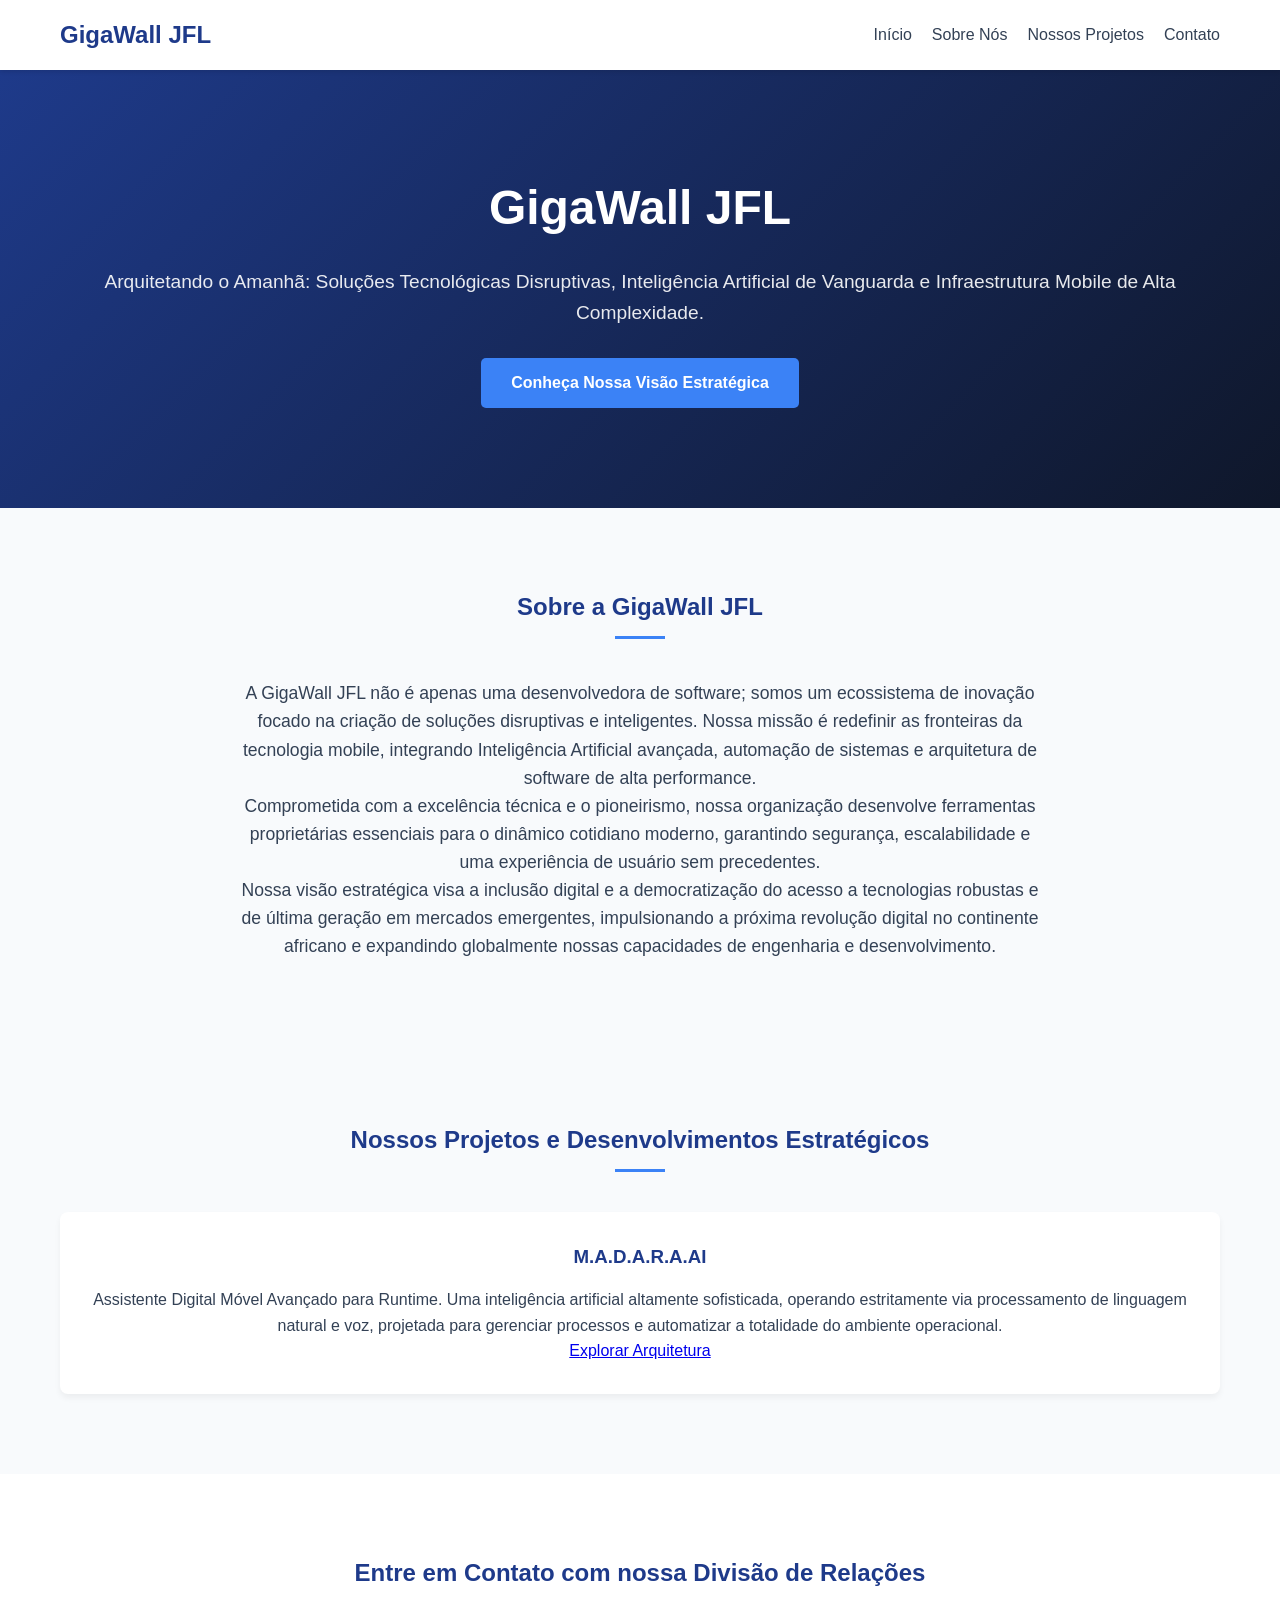
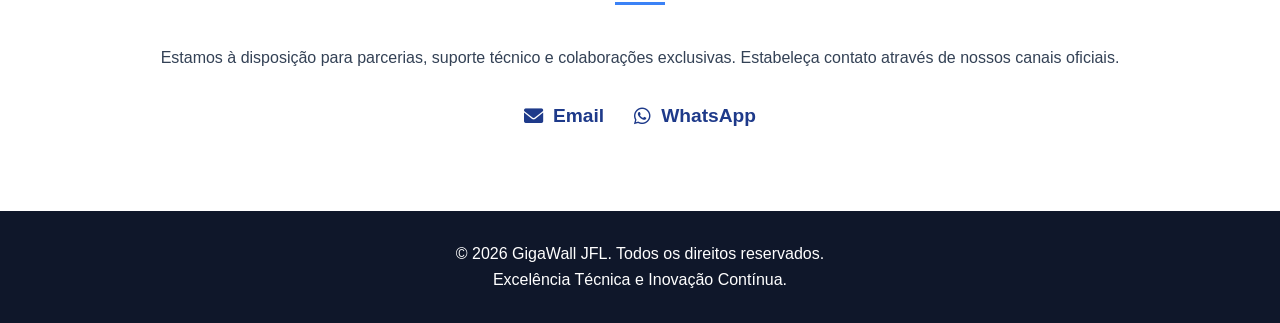
<file: index.html>
<!DOCTYPE html>
<html lang="pt-br">
<head>
    <meta charset="UTF-8">
    <meta name="viewport" content="width=device-width, initial-scale=1.0">
    <title>GigaWall JFL | Inovação e Excelência em Tecnologia Móvel</title>
    <link rel="stylesheet" href="style.css">
    <link href="https://cdnjs.cloudflare.com/ajax/libs/font-awesome/6.0.0/css/all.min.css" rel="stylesheet">
</head>
<body>
    <header>
        <nav class="container">
            <div class="logo">GigaWall JFL</div>
            <ul>
                <li><a href="index.html">Início</a></li>
                <li><a href="#sobre">Sobre Nós</a></li>
                <li><a href="#projetos">Nossos Projetos</a></li>
                <li><a href="#contato">Contato</a></li>
            </ul>
        </nav>
    </header>

    <section id="home" class="hero">
        <div class="container">
            <h1>GigaWall JFL</h1>
            <p>Arquitetando o Amanhã: Soluções Tecnológicas Disruptivas, Inteligência Artificial de Vanguarda e Infraestrutura Mobile de Alta Complexidade.</p>
            <a href="#sobre" class="btn">Conheça Nossa Visão Estratégica</a>
        </div>
    </section>

    <section id="sobre" class="about">
        <div class="container">
            <h2>Sobre a GigaWall JFL</h2>
            <p>A GigaWall JFL não é apenas uma desenvolvedora de software; somos um ecossistema de inovação focado na criação de soluções disruptivas e inteligentes. Nossa missão é redefinir as fronteiras da tecnologia mobile, integrando Inteligência Artificial avançada, automação de sistemas e arquitetura de software de alta performance.</p>
            <p>Comprometida com a excelência técnica e o pioneirismo, nossa organização desenvolve ferramentas proprietárias essenciais para o dinâmico cotidiano moderno, garantindo segurança, escalabilidade e uma experiência de usuário sem precedentes.</p>
            <p>Nossa visão estratégica visa a inclusão digital e a democratização do acesso a tecnologias robustas e de última geração em mercados emergentes, impulsionando a próxima revolução digital no continente africano e expandindo globalmente nossas capacidades de engenharia e desenvolvimento.</p>
        </div>
    </section>

    <section id="projetos" class="projects">
        <div class="container">
            <h2>Nossos Projetos e Desenvolvimentos Estratégicos</h2>
            <div class="project-grid">
                <div class="project-card">
                    <h3>M.A.D.A.R.A.AI</h3>
                    <p>Assistente Digital Móvel Avançado para Runtime. Uma inteligência artificial altamente sofisticada, operando estritamente via processamento de linguagem natural e voz, projetada para gerenciar processos e automatizar a totalidade do ambiente operacional.</p>
                    <a href="madara.html" class="btn-secondary">Explorar Arquitetura</a>
                </div>
            </div>
        </div>
    </section>

    <section id="contato" class="contact">
        <div class="container">
            <h2>Entre em Contato com nossa Divisão de Relações</h2>
            <p>Estamos à disposição para parcerias, suporte técnico e colaborações exclusivas. Estabeleça contato através de nossos canais oficiais.</p>
            <div class="contact-links">
                <a href="mailto:gigawalljfl@gmail.com"><i class="fas fa-envelope"></i> Email</a>
                <a href="https://wa.me/258845381620" target="_blank"><i class="fab fa-whatsapp"></i> WhatsApp</a>
            </div>
        </div>
    </section>

    <footer>
        <div class="container">
            <p>&copy; 2026 GigaWall JFL. Todos os direitos reservados.</p>
            <p>Excelência Técnica e Inovação Contínua.</p>
        </div>
    </footer>
</body>
</html>
</file>
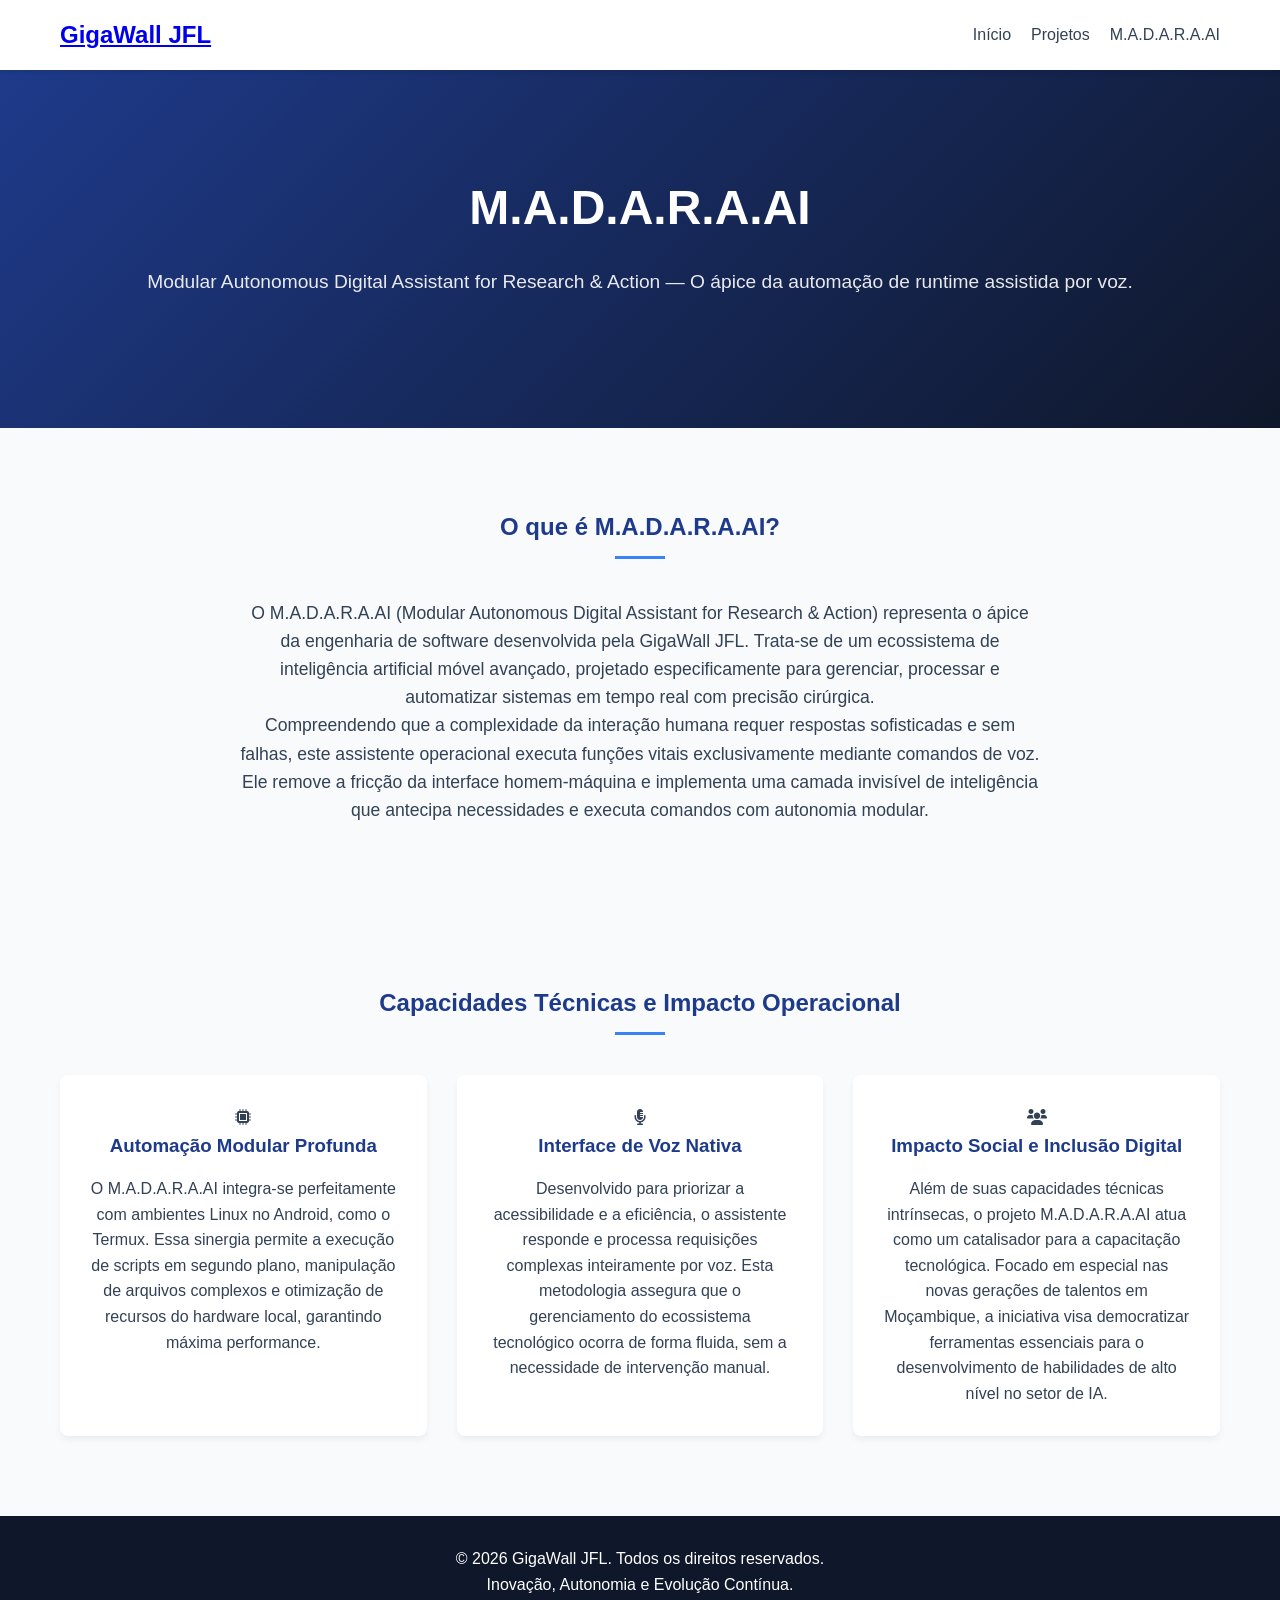
<file: madara.html>
<!DOCTYPE html>
<html lang="pt-br">
<head>
    <meta charset="UTF-8">
    <meta name="viewport" content="width=device-width, initial-scale=1.0">
    <title>M.A.D.A.R.A.AI | Assistente Digital Avançado e Automação</title>
    <link rel="stylesheet" href="style.css">
    <link href="https://cdnjs.cloudflare.com/ajax/libs/font-awesome/6.0.0/css/all.min.css" rel="stylesheet">
</head>
<body>
    <header>
        <nav class="container">
            <div class="logo"><a href="index.html">GigaWall JFL</a></div>
            <ul>
                <li><a href="index.html">Início</a></li>
                <li><a href="index.html#projetos">Projetos</a></li>
                <li><a href="madara.html">M.A.D.A.R.A.AI</a></li>
            </ul>
        </nav>
    </header>

    <section id="madara-hero" class="hero">
        <div class="container">
            <h1>M.A.D.A.R.A.AI</h1>
            <p>Modular Autonomous Digital Assistant for Research & Action — O ápice da automação de runtime assistida por voz.</p>
        </div>
    </section>

    <section class="about">
        <div class="container">
            <h2>O que é M.A.D.A.R.A.AI?</h2>
            <p>O M.A.D.A.R.A.AI (Modular Autonomous Digital Assistant for Research & Action) representa o ápice da engenharia de software desenvolvida pela GigaWall JFL. Trata-se de um ecossistema de inteligência artificial móvel avançado, projetado especificamente para gerenciar, processar e automatizar sistemas em tempo real com precisão cirúrgica.</p>
            <p>Compreendendo que a complexidade da interação humana requer respostas sofisticadas e sem falhas, este assistente operacional executa funções vitais exclusivamente mediante comandos de voz. Ele remove a fricção da interface homem-máquina e implementa uma camada invisível de inteligência que antecipa necessidades e executa comandos com autonomia modular.</p>
        </div>
    </section>

    <section class="projects">
        <div class="container">
            <h2>Capacidades Técnicas e Impacto Operacional</h2>
            <div class="project-grid">
                <div class="project-card">
                    <i class="fas fa-microchip"></i>
                    <h3>Automação Modular Profunda</h3>
                    <p>O M.A.D.A.R.A.AI integra-se perfeitamente com ambientes Linux no Android, como o Termux. Essa sinergia permite a execução de scripts em segundo plano, manipulação de arquivos complexos e otimização de recursos do hardware local, garantindo máxima performance.</p>
                </div>
                <div class="project-card">
                    <i class="fas fa-microphone-alt"></i>
                    <h3>Interface de Voz Nativa</h3>
                    <p>Desenvolvido para priorizar a acessibilidade e a eficiência, o assistente responde e processa requisições complexas inteiramente por voz. Esta metodologia assegura que o gerenciamento do ecossistema tecnológico ocorra de forma fluida, sem a necessidade de intervenção manual.</p>
                </div>
                <div class="project-card">
                    <i class="fas fa-users"></i>
                    <h3>Impacto Social e Inclusão Digital</h3>
                    <p>Além de suas capacidades técnicas intrínsecas, o projeto M.A.D.A.R.A.AI atua como um catalisador para a capacitação tecnológica. Focado em especial nas novas gerações de talentos em Moçambique, a iniciativa visa democratizar ferramentas essenciais para o desenvolvimento de habilidades de alto nível no setor de IA.</p>
                </div>
            </div>
        </div>
    </section>

    <footer>
        <div class="container">
            <p>&copy; 2026 GigaWall JFL. Todos os direitos reservados.</p>
            <p>Inovação, Autonomia e Evolução Contínua.</p>
        </div>
    </footer>
</body>
</html>
</file>
<file: style.css>
:root {
    --primary: #1e3a8a;
    --secondary: #3b82f6;
    --dark: #0f172a;
    --light: #f8fafc;
    --accent: #2563eb;
    --text: #334155;
}

* {
    margin: 0;
    padding: 0;
    box-sizing: border-box;
}

body {
    font-family: 'Segoe UI', Tahoma, Geneva, Verdana, sans-serif;
    line-height: 1.6;
    color: var(--text);
    background-color: var(--light);
}

.container {
    max-width: 1200px;
    margin: 0 auto;
    padding: 0 20px;
}

header {
    background-color: #ffffff;
    box-shadow: 0 2px 4px rgba(0,0,0,0.1);
    position: sticky;
    top: 0;
    z-index: 100;
}

nav {
    display: flex;
    justify-content: space-between;
    align-items: center;
    height: 70px;
}

.logo {
    font-weight: bold;
    font-size: 1.5rem;
    color: var(--primary);
}

nav ul {
    display: flex;
    list-style: none;
}

nav ul li {
    margin-left: 20px;
}

nav ul li a {
    text-decoration: none;
    color: var(--text);
    font-weight: 500;
    transition: color 0.3s;
}

nav ul li a:hover {
    color: var(--secondary);
}

.hero {
    background: linear-gradient(135deg, var(--primary), var(--dark));
    color: #ffffff;
    padding: 100px 0;
    text-align: center;
}

.hero h1 {
    font-size: 3rem;
    margin-bottom: 20px;
}

.hero p {
    font-size: 1.2rem;
    margin-bottom: 30px;
    opacity: 0.9;
}

.btn {
    display: inline-block;
    background-color: var(--secondary);
    color: #ffffff;
    padding: 12px 30px;
    border-radius: 5px;
    text-decoration: none;
    font-weight: bold;
    transition: background-color 0.3s;
}

.btn:hover {
    background-color: var(--accent);
}

section {
    padding: 80px 0;
}

h2 {
    text-align: center;
    color: var(--primary);
    margin-bottom: 40px;
    position: relative;
}

h2::after {
    content: '';
    display: block;
    width: 50px;
    height: 3px;
    background-color: var(--secondary);
    margin: 10px auto 0;
}

.about p {
    max-width: 800px;
    margin: 0 auto;
    text-align: center;
    font-size: 1.1rem;
}

.project-grid {
    display: grid;
    grid-template-columns: repeat(auto-fit, minmax(300px, 1fr));
    gap: 30px;
}

.project-card {
    background-color: #ffffff;
    padding: 30px;
    border-radius: 8px;
    box-shadow: 0 4px 6px rgba(0,0,0,0.05);
    transition: transform 0.3s;
    text-align: center;
}

.project-card:hover {
    transform: translateY(-5px);
}

.project-card h3 {
    color: var(--primary);
    margin-bottom: 15px;
}

.contact {
    background-color: #ffffff;
}

.contact p {
    text-align: center;
    margin-bottom: 30px;
}

.contact-links {
    display: flex;
    justify-content: center;
    gap: 30px;
}

.contact-links a {
    display: flex;
    align-items: center;
    gap: 10px;
    text-decoration: none;
    color: var(--primary);
    font-weight: bold;
    font-size: 1.2rem;
    transition: color 0.3s;
}

.contact-links a:hover {
    color: var(--secondary);
}

footer {
    background-color: var(--dark);
    color: #fff;
    text-align: center;
    padding: 30px 0;
}
</file>
